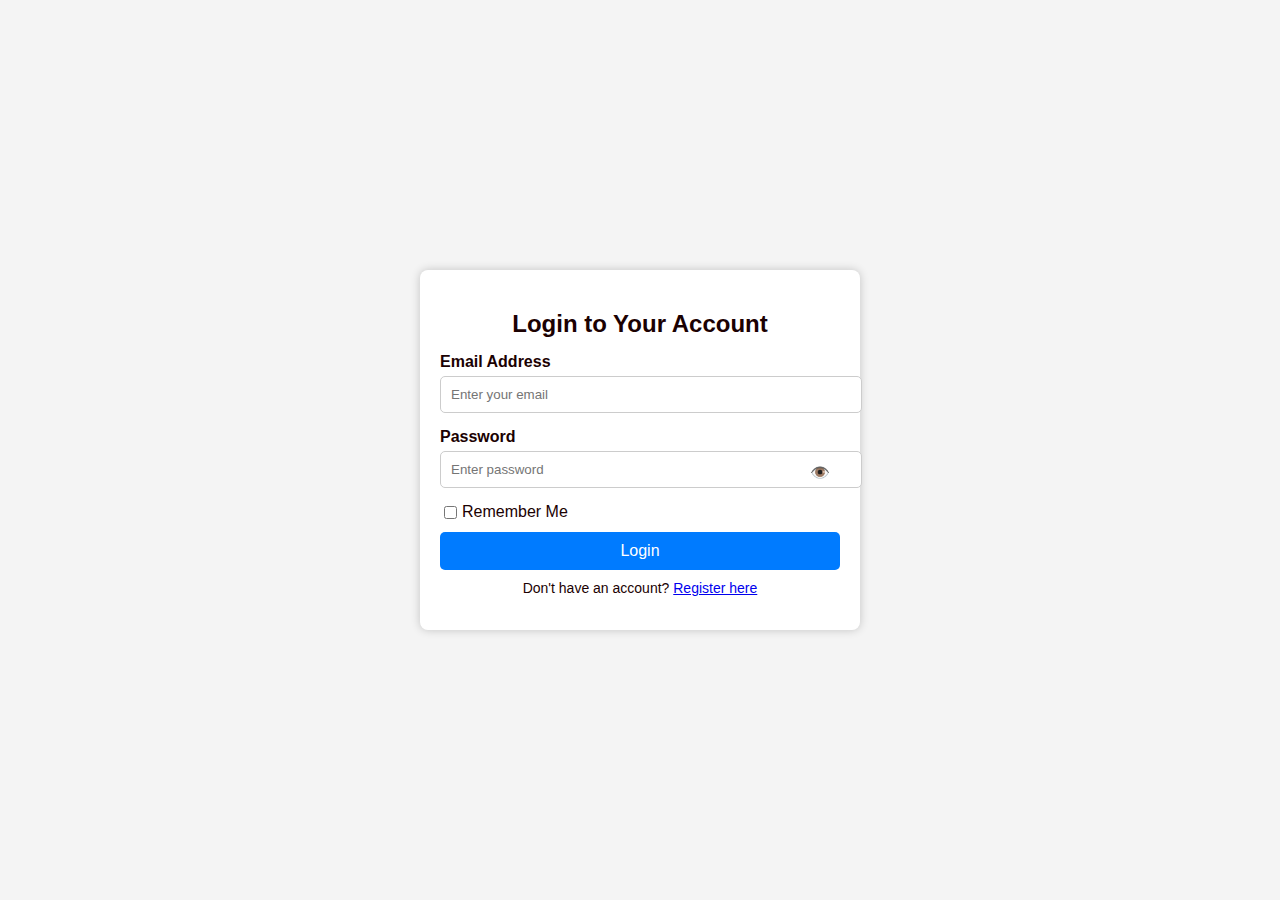
<file: login.html>
<!DOCTYPE html>
<html lang="en">
<head>
    <meta charset="UTF-8">
    <meta name="viewport" content="width=device-width, initial-scale=1.0">
    <title>Login | E-Commerce</title>
    <link rel="stylesheet" href="styles.css">
    <script defer src="login.js"></script>
    <style>
        body {
            font-family: Arial, sans-serif;
            background-color: #f4f4f4;
            display: flex;
            justify-content: center;
            align-items: center;
            height: 100vh;
            margin: 0;
        }
        .login-container {
            background: white;
            padding: 20px;
            border-radius: 8px;
            box-shadow: 0px 0px 10px rgba(0, 0, 0, 0.2);
            width: 400px;
            text-align: center;
        }
        .login-container h2 {
            margin-bottom: 15px;
        }
        .input-group {
            margin-bottom: 15px;
            text-align: left;
            position: relative;
        }
        .input-group label {
            display: block;
            font-weight: bold;
            margin-bottom: 5px;
        }
        .input-group input {
            width: 100%;
            padding: 10px;
            border: 1px solid #ccc;
            border-radius: 5px;
        }
        .toggle-password {
            position: absolute;
            right: 10px;
            top: 35px;
            cursor: pointer;
        }
        .remember-me {
            display: flex;
            align-items: center;
            margin-bottom: 10px;
        }
        .remember-me input {
            margin-right: 5px;
        }
        .error {
            color: red;
            font-size: 12px;
            display: none;
        }
        .btn {
            background: #007bff;
            color: white;
            border: none;
            padding: 10px;
            width: 100%;
            border-radius: 5px;
            cursor: pointer;
            font-size: 16px;
        }
        .btn:hover {
            background: #0056b3;
        }
        .register-link {
            margin-top: 10px;
            font-size: 14px;
        }
    </style>
</head>
<body>

    <div class="login-container">
        <h2>Login to Your Account</h2>
        <form id="login-form">
            <div class="input-group">
                <label for="email">Email Address</label>
                <input type="email" id="email" placeholder="Enter your email" required>
                <span class="error" id="email-error">Enter a valid email.</span>
            </div>

            <div class="input-group">
                <label for="password">Password</label>
                <input type="password" id="password" placeholder="Enter password" required>
                <span class="toggle-password" onclick="togglePassword('password')">👁️</span>
                <span class="error" id="password-error">Password cannot be empty.</span>
            </div>

            <div class="remember-me">
                <input type="checkbox" id="remember-me">
                <label for="remember-me">Remember Me</label>
            </div>

            <button type="submit" class="btn">Login</button>

            <p class="register-link">Don't have an account? <a href="register.html">Register here</a></p>
        </form>
    </div>

</body>
</html>
</file>
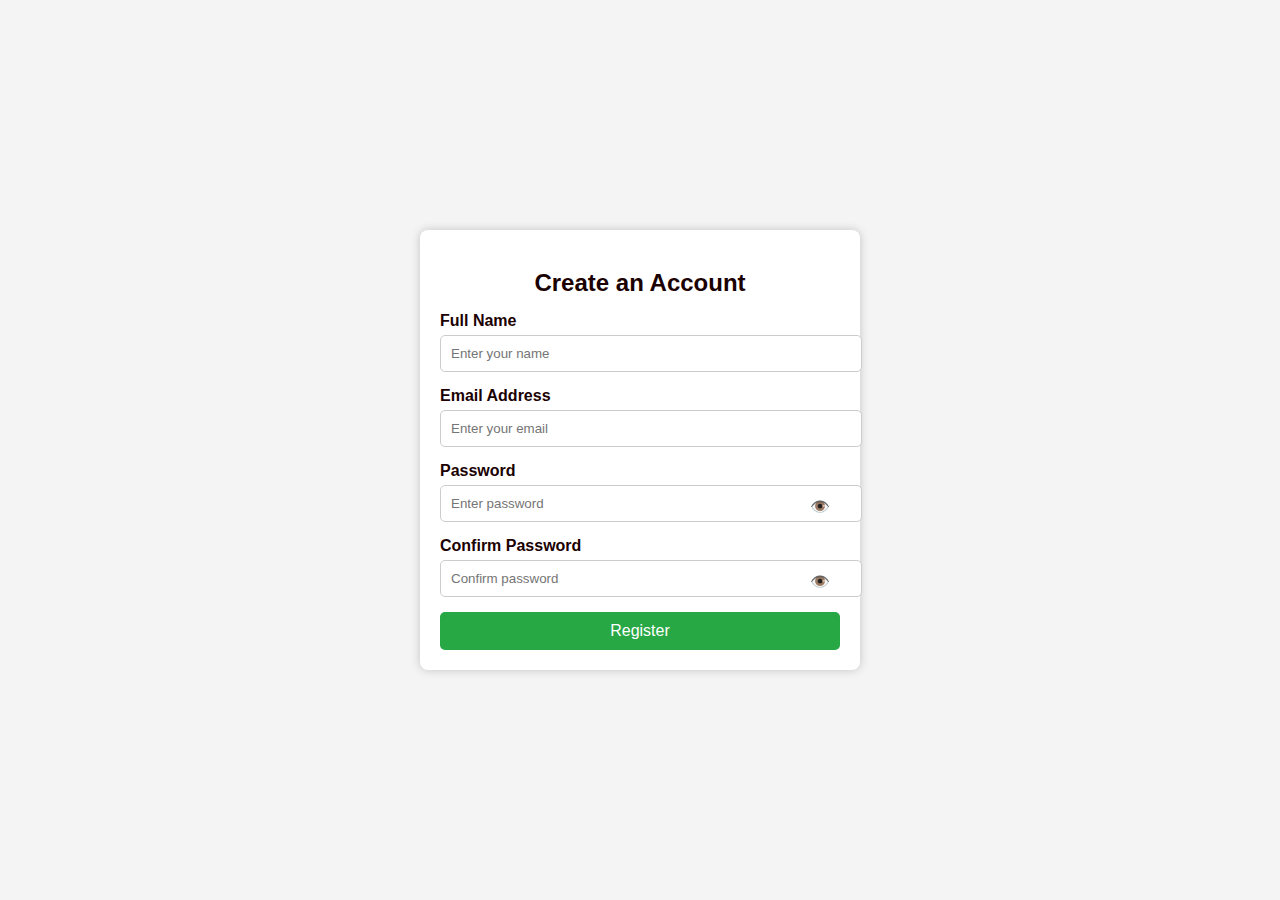
<file: register.html>
<!DOCTYPE html>
<html lang="en">
<head>
    <meta charset="UTF-8">
    <meta name="viewport" content="width=device-width, initial-scale=1.0">
    <title>Register | E-Commerce</title>
    <link rel="stylesheet" href="styles.css">
    <script defer src="register.js"></script>
    <style>
        body {
            font-family: Arial, sans-serif;
            background-color: #f4f4f4;
            display: flex;
            justify-content: center;
            align-items: center;
            height: 100vh;
            margin: 0;
        }
        .register-container {
            background: white;
            padding: 20px;
            border-radius: 8px;
            box-shadow: 0px 0px 10px rgba(0, 0, 0, 0.2);
            width: 400px;
            text-align: center;
        }
        .register-container h2 {
            margin-bottom: 15px;
        }
        .input-group {
            margin-bottom: 15px;
            text-align: left;
        }
        .input-group label {
            display: block;
            font-weight: bold;
            margin-bottom: 5px;
        }
        .input-group input {
            width: 100%;
            padding: 10px;
            border: 1px solid #ccc;
            border-radius: 5px;
        }
        .password-strength {
            font-size: 12px;
            margin-top: 5px;
        }
        .toggle-password {
            position: absolute;
            right: 10px;
            top: 35px;
            cursor: pointer;
        }
        .btn {
            background: #28a745;
            color: white;
            border: none;
            padding: 10px;
            width: 100%;
            border-radius: 5px;
            cursor: pointer;
            font-size: 16px;
        }
        .btn:hover {
            background: #218838;
        }
        .error {
            color: red;
            font-size: 12px;
            display: none;
        }
    </style>
</head>
<body>

    <div class="register-container">
        <h2>Create an Account</h2>
        <form id="register-form">
            <div class="input-group">
                <label for="full-name">Full Name</label>
                <input type="text" id="full-name" placeholder="Enter your name" required>
                <span class="error" id="name-error">Name is required.</span>
            </div>

            <div class="input-group">
                <label for="email">Email Address</label>
                <input type="email" id="email" placeholder="Enter your email" required>
                <span class="error" id="email-error">Enter a valid email.</span>
            </div>

            <div class="input-group" style="position: relative;">
                <label for="password">Password</label>
                <input type="password" id="password" placeholder="Enter password" required>
                <span class="toggle-password" onclick="togglePassword('password')">👁️</span>
                <div class="password-strength" id="password-strength"></div>
                <span class="error" id="password-error">Password must be at least 6 characters.</span>
            </div>

            <div class="input-group" style="position: relative;">
                <label for="confirm-password">Confirm Password</label>
                <input type="password" id="confirm-password" placeholder="Confirm password" required>
                <span class="toggle-password" onclick="togglePassword('confirm-password')">👁️</span>
                <span class="error" id="confirm-error">Passwords do not match.</span>
            </div>

            <button type="submit" class="btn">Register</button>
        </form>
    </div>

</body>
</html>
</file>
<file: styles.css>
/* General Page Styles */
body {
    font-family: Arial, sans-serif;
    margin: 0;
    padding: 0;
    background: url('https://www.kindpng.com/picc/m/732-7329685_e-commerce-website-background-image-e-commerce-website.png') no-repeat center center fixed;
    background-size: cover;
    color: rgb(27, 1, 2);
    animation: fadeIn 1.5s ease-in-out;
}

/* Fade-in Animation */
@keyframes fadeIn {
    from {
        opacity: 0;
    }
    to {
        opacity: 1;
    }
}

/* Header */
header {
    display: flex;
    justify-content: space-between;
    align-items: center;
    background: rgba(211, 10, 197, 0.7);
    padding: 15px 20px;
    transition: background 0.3s ease-in-out;
}

/* Header Hover Effect */
header:hover {
    background: rgba(180, 10, 170, 0.9);
}

/* Cart Link */
.cart-link {
    font-weight: bold;
    color: rgba(164, 4, 84, 0.717);
}

/* Navigation Links */
nav a {
    color: rgba(77, 3, 3, 0.758);
    text-decoration: none;
    margin: 0 15px;
    font-weight: bold;
    transition: color 0.3s ease-in-out;
}

/* Navigation Hover Effect */
nav a:hover {
    color: white;
}

/* Hero Section */
.hero {
    text-align: center;
    padding: 100px 20px;
    background: rgba(248, 52, 3, 0.5);
    border-radius: 10px;
    margin: 50px auto;
    width: 80%;
    animation: slideIn 1.5s ease-in-out;
}

/* Slide-in Animation */
@keyframes slideIn {
    from {
        transform: translateY(-50px);
        opacity: 0;
    }
    to {
        transform: translateY(0);
        opacity: 1;
    }
}

/* Product Grid */
.product-grid {
    display: flex;
    justify-content: center;
    gap: 20px;
    margin: 50px 0;
}

/* Product Items */
.product {
    background: rgba(16, 194, 3, 0.2);
    padding: 15px;
    border-radius: 10px;
    text-align: center;
    transition: transform 0.3s ease-in-out, box-shadow 0.3s ease-in-out;
}

/* Product Hover Effect */
.product:hover {
    transform: scale(1.05);
    box-shadow: 0 8px 16px rgba(0, 0, 0, 0.2);
}

/* Product Image */
.product img {
    width: 150px;
    height: auto;
    border-radius: 5px;
    transition: transform 0.3s ease-in-out;
}

/* Image Zoom Effect */
.product img:hover {
    transform: scale(1.1);
}

/* 🔹 SHOP PAGE STYLES */
.shop-container {
    text-align: center;
    padding: 50px 20px;
    animation: fadeIn 1.5s ease-in-out;
}

/* Shop Product Grid */
.shop-container .product-grid {
    display: grid;
    grid-template-columns: repeat(auto-fit, minmax(250px, 1fr));
    gap: 20px;
    padding: 20px;
}

/* Shop Page Product Styling */
.shop-container .product {
    background: rgba(255, 255, 255, 0.2);
    padding: 15px;
    border-radius: 10px;
    text-align: center;
    transition: transform 0.3s ease-in-out, box-shadow 0.3s ease-in-out;
}

/* Shop Product Hover Effect */
.shop-container .product:hover {
    transform: translateY(-10px);
    box-shadow: 0 10px 20px rgba(0, 0, 0, 0.3);
}

/* Shop Page Product Image */
.shop-container .product img {
    width: 150px;
    height: auto;
    border-radius: 5px;
    transition: transform 0.3s ease-in-out;
}

/* Shop Image Hover Effect */
.shop-container .product img:hover {
    transform: rotate(5deg);
}

/* Product Price */
.shop-container .product span {
    display: block;
    margin: 10px 0;
    font-weight: bold;
}

/* Button */
.shop-container .btn {
    background: #ffcc00;
    color: black;
    padding: 8px 15px;
    border: none;
    cursor: pointer;
    font-weight: bold;
    border-radius: 5px;
    transition: background 0.3s ease-in-out, transform 0.2s ease-in-out;
}

/* Button Hover Effect */
.shop-container .btn:hover {
    background: #ff9900;
    transform: scale(1.1);
}
</file>
